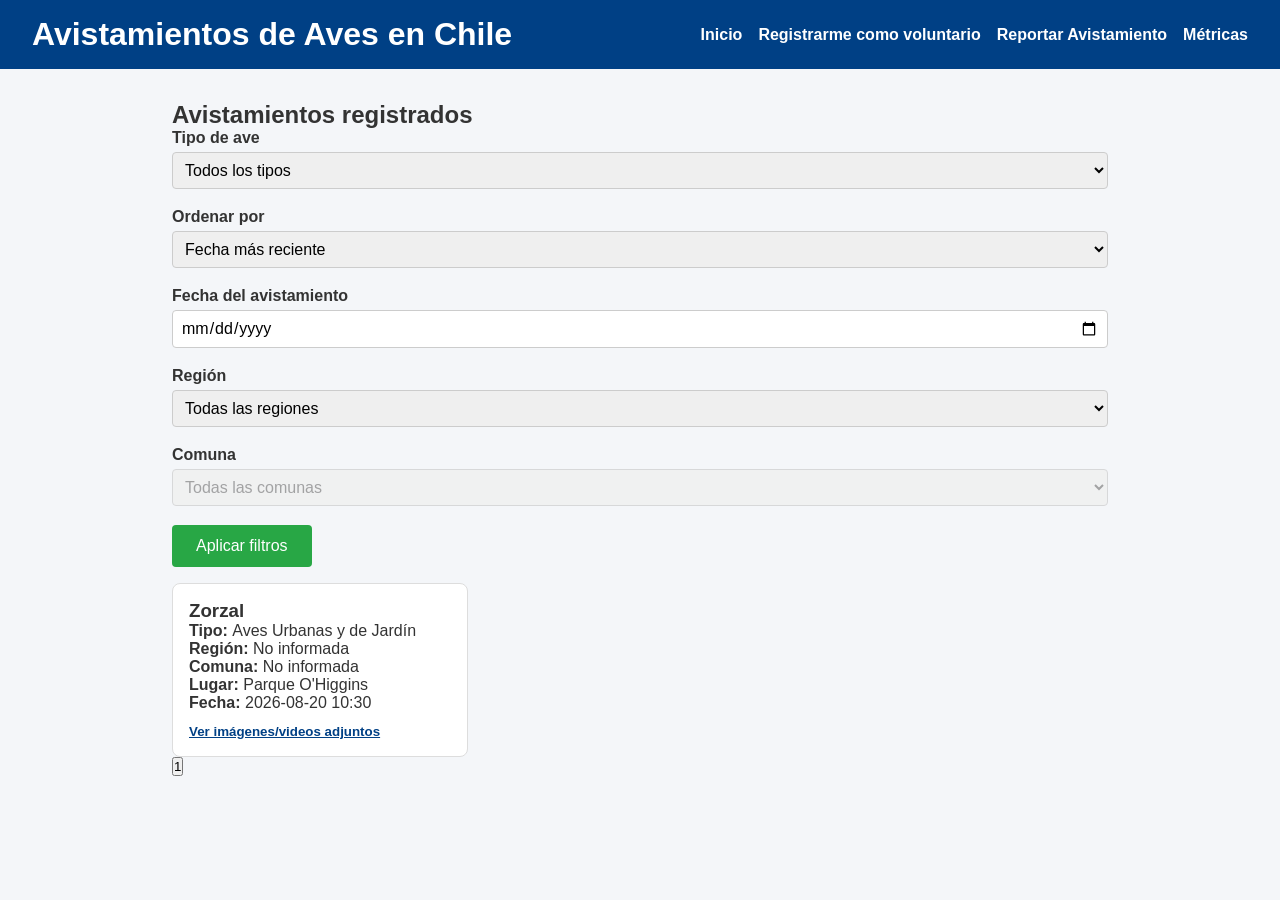
<file: index.html>
<!DOCTYPE html>
<html lang="es">
<head>
    <meta charset="UTF-8">
    <meta name="viewport" content="width=device-width, initial-scale=1.0">
    <title>Avistamientos de Aves en Chile</title>
    <link rel="stylesheet" href="style.css">
</head>
<body>

    <header>
        <h1>Avistamientos de Aves en Chile</h1>
        <nav>
            <ul>
                <li><a href="index.html">Inicio</a></li>
                <li><a href="volunteer_register.html">Registrarme como voluntario</a></li>
                <li><a href="avistamiento_register.html">Reportar Avistamiento</a></li>
                <li><a href="métricas.html">Métricas</a></li>
            </ul>
        </nav>
    </header>

    <main>
        <section>
            <h2>Avistamientos registrados</h2>
            <form id="form-filtros" class="filtros" aria-label="Filtros de avistamientos">
                <div class="form-group">
                    <label for="filtro-tipo">Tipo de ave</label>
                    <select id="filtro-tipo">
                        <option value="">Todos los tipos</option>
                        <option value="urbanas_jardin">Aves Urbanas y de Jardín</option>
                        <option value="pajaros_canto">Pájaros de Canto y Silvestres</option>
                        <option value="rapaces_carroneras">Rapaces y Carroñeras</option>
                        <option value="acuaticas_nadadoras">Aves Acuáticas y Nadadoras</option>
                        <option value="zancudas_orilla">Aves Zancudas y de Orilla</option>
                        <option value="marinas_pelagicas">Aves Marinas y Pelágicas</option>
                        <option value="carpinteros_trepadores">Carpinteros y Trepadores</option>
                        <option value="perdices_terrestres">Palomas Silvestres y Perdices</option>
                    </select>
                </div>
                <div class="form-group">
                    <label for="filtro-orden">Ordenar por</label>
                    <select id="filtro-orden">
                        <option value="fecha-desc">Fecha más reciente</option>
                        <option value="fecha-asc">Fecha más antigua</option>
                        <option value="lugar-asc">Lugar (A-Z)</option>
                    </select>
                </div>
                <div class="form-group">
                    <label for="filtro-fecha">Fecha del avistamiento</label>
                    <input type="date" id="filtro-fecha">
                    <small id="aviso-filtro-fecha" class="mensaje-campo"></small>
                </div>
                <div class="form-group">
                    <label for="filtro-region">Región</label>
                    <select id="filtro-region">
                        <option value="">Todas las regiones</option>
                    </select>
                </div>
                <div class="form-group">
                    <label for="filtro-comuna">Comuna</label>
                    <select id="filtro-comuna" disabled>
                        <option value="">Todas las comunas</option>
                    </select>
                </div>
                <button type="submit" class="btn-principal">Aplicar filtros</button>
            </form>
            <div id="contenedor-actividades" class="tarjetas-grid">
            </div>
            <nav id="paginacion" class="paginacion" aria-label="Páginas de avistamientos"></nav>
        </section>
    </main>

    <script src="val_index.js"></script>
</body>
</html>
</file>
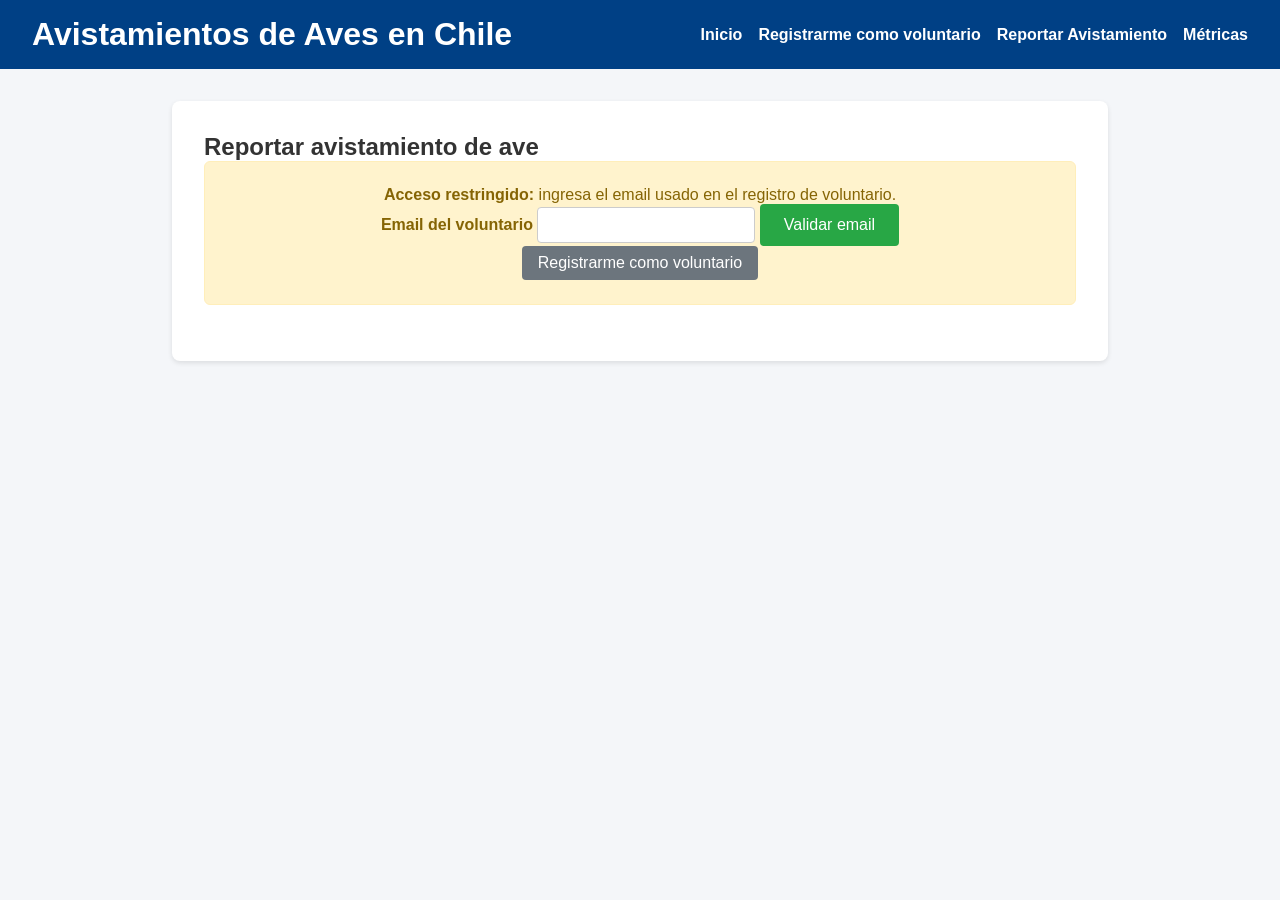
<file: avistamiento_register.html>
<!DOCTYPE html>
<html lang="es">
<head>
    <meta charset="UTF-8">
    <meta name="viewport" content="width=device-width, initial-scale=1.0">
    <title>Reportar avistamiento de ave</title>
    <link rel="stylesheet" href="style.css">
</head>
<body>

    <header>
        <h1>Avistamientos de Aves en Chile</h1>
        <nav>
            <ul>
                <li><a href="index.html">Inicio</a></li>
                <li><a href="volunteer_register.html">Registrarme como voluntario</a></li>
                <li><a href="avistamiento_register.html">Reportar Avistamiento</a></li>
                <li><a href="métricas.html">Métricas</a></li>
            </ul>
        </nav>
    </header>

    <main>
        <section class="form-container">
            <h2>Reportar avistamiento de ave</h2>

            <div id="acceso-voluntario" class="alerta-box">
                <p><strong>Acceso restringido:</strong> ingresa el email usado en el registro de voluntario.</p>
                <form id="form-acceso-voluntario" novalidate>
                    <label for="email-acceso">Email del voluntario</label>
                    <input type="email" id="email-acceso" required>
                    <span id="aviso-acceso" class="mensaje-campo" role="alert"></span>
                    <button type="submit" class="btn-principal">Validar email</button>
                </form>
                <a href="volunteer_register.html" class="btn-secundario">Registrarme como voluntario</a>
            </div>

            <!-- Formulario habilitado solo si es voluntario -->
            <form id="form-actividad" class="hidden" action="#" method="POST" enctype="multipart/form-data" novalidate>
                
                <p class="ayuda">Los campos marcados con (*) son obligatorios. La fecha no puede ser futura ni tener más de un año de antigüedad.</p>

                <div class="form-group">
                    <label for="region">Región (*):</label>
                    <select id="region" name="region" required>
                        <option value="">-- Seleccione Región --</option>
                    </select>
                    <span id="aviso-region-avistamiento" class="mensaje-campo" role="alert"></span>
                </div>

                <div class="form-group">
                    <label for="comuna">Comuna (*):</label>
                    <select id="comuna" name="comuna" required disabled>
                        <option value="">-- Seleccione Comuna --</option>
                    </select>
                    <span id="aviso-comuna-avistamiento" class="mensaje-campo" role="alert"></span>
                </div>

                <div class="form-group">
                    <label for="sector">Lugar del avistamiento (opcional):</label>
                    <input type="text" id="sector" name="sector" maxlength="100" placeholder="Ej: Parque O'Higgins">
                </div>

                <div class="form-group">
                    <label for="tipo_ave">Tipo de ave (*):</label>
                    <select id="tipo_ave" name="tipo_ave" required>
                        <option value="">-- Seleccione tipo --</option>
                        <option value="urbanas_jardin">Aves Urbanas y de Jardín</option>
                        <option value="pajaros_canto">Pájaros de Canto y Silvestres</option>
                        <option value="rapaces_carroneras">Rapaces y Carroñeras</option>
                        <option value="acuaticas_nadadoras">Aves Acuáticas y Nadadoras</option>
                        <option value="zancudas_orilla">Aves Zancudas y de Orilla</option>
                        <option value="marinas_pelagicas">Aves Marinas y Pelágicas</option>
                        <option value="carpinteros_trepadores">Carpinteros y Trepadores</option>
                        <option value="perdices_terrestres">Palomas Silvestres y Perdices</option>
                    </select>
                    <small id="descripcion-tipo-ave" class="mensaje-campo"></small>
                    <span id="aviso-tipo-ave" class="mensaje-campo" role="alert"></span>
                </div>

                <div class="form-group">
                    <label for="nombre_ave">Nombre del ave (*):</label>
                    <input type="text" id="nombre_ave" name="nombre_ave" minlength="2" maxlength="80" required placeholder="Ej: Loica">
                    <span id="aviso-nombre-ave" class="mensaje-campo" role="alert"></span>
                </div>

                <div class="form-group">
                    <label for="fecha_avistamiento">Fecha del avistamiento (*):</label>
                    <input type="date" id="fecha_avistamiento" name="fecha_avistamiento" required>
                       <span id="aviso-fecha" class="mensaje-campo" role="alert"></span>
                </div>

                <div class="form-group">
                    <label for="hora_avistamiento">Hora del avistamiento (*):</label>
                    <input type="time" id="hora_avistamiento" name="hora_avistamiento" required>
                       <span id="aviso-hora" class="mensaje-campo" role="alert"></span>
                </div>

                <div class="form-group">
                    <label for="evidencia">Foto o video del avistamiento (mínimo 1, máximo 5) (*):</label>
                    <input type="file" id="evidencia" name="evidencia" accept="image/jpeg, image/png, image/webp, video/mp4, video/webm" multiple required>
                    <small>Formatos aceptados: JPG, PNG, WEBP, MP4 o WEBM.</small>
                </div>

                <button type="submit" class="btn-principal">Registrar este Avistamiento</button>
            </form>
        </section>
    </main>

    <!-- Modal de Confirmación -->
    <section id="modal-confirmacion" class="modal hidden" role="dialog" aria-modal="true" aria-labelledby="titulo-confirmacion">
        <article class="modal-contenido">
            <h3 id="titulo-confirmacion">¿Confirmar publicación del avistamiento?</h3>
            <p>El avistamiento quedará registrado bajo tu firma de voluntario autorizado.</p>
            <footer class="modal-acciones">
                <button type="button" id="btn-confirmar-si" class="btn-principal">Sí, publicar</button>
                <button type="button" id="btn-confirmar-no" class="btn-secundario">Revisar</button>
            </footer>
        </article>
    </section>


    <script src="validaciones_registrado.js"></script>
    <script src="valReguin_comuna.js"></script>
</body>
</html>
</file>
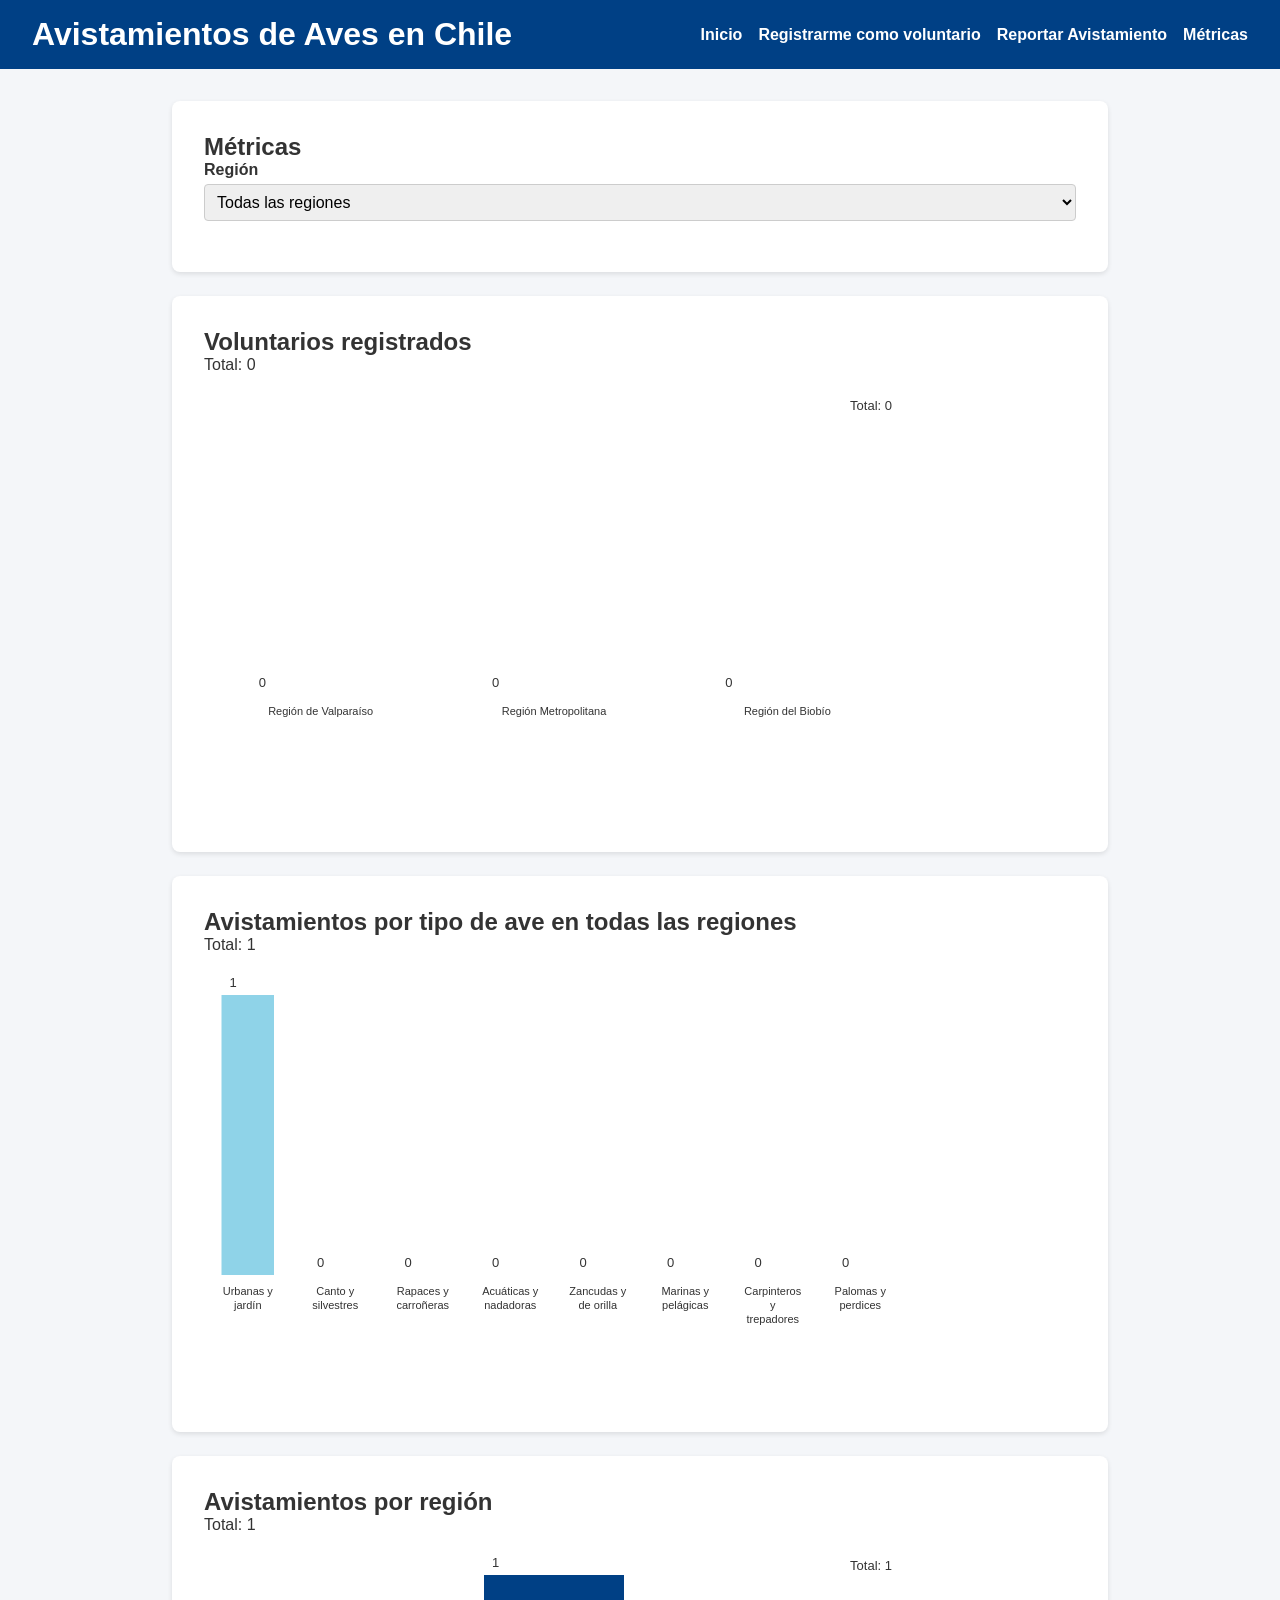
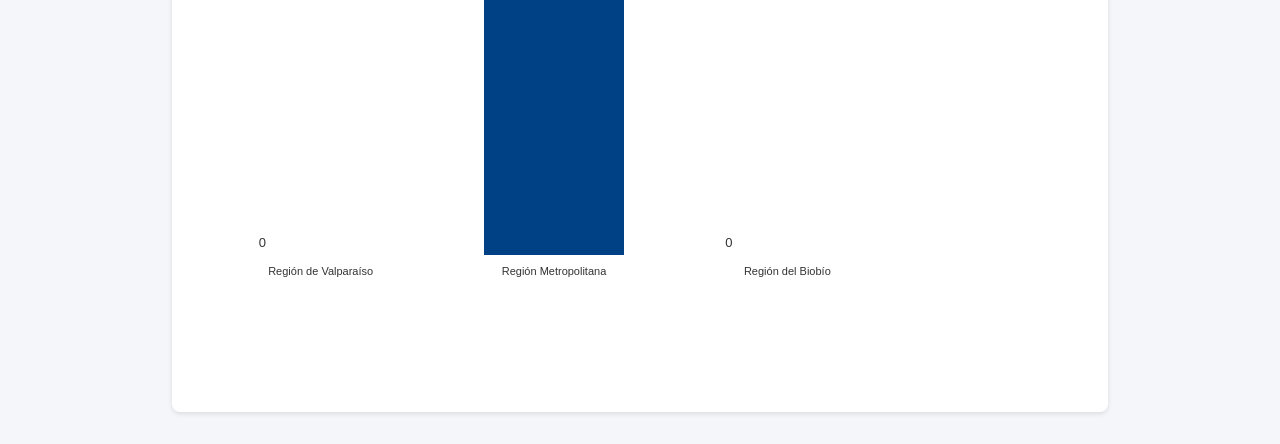
<file: métricas.html>
<!DOCTYPE html>
<html lang="es">
<head>
	<meta charset="UTF-8">
	<meta name="viewport" content="width=device-width, initial-scale=1.0">
	<title>Métricas de avistamientos</title>
	<link rel="stylesheet" href="style.css">
</head>
<body>
	<header>
		<h1>Avistamientos de Aves en Chile</h1>
		<nav>
			<ul>
				<li><a href="index.html">Inicio</a></li>
				<li><a href="volunteer_register.html">Registrarme como voluntario</a></li>
				<li><a href="avistamiento_register.html">Reportar Avistamiento</a></li>
				<li><a href="métricas.html">Métricas</a></li>
			</ul>
		</nav>
	</header>

	<main>
		<section class="form-container">
			<h2>Métricas</h2>
			<form id="form-metricas" class="filtros">
				<div class="form-group">
					<label for="metrica-region">Región</label>
					<select id="metrica-region">
						<option value="">Todas las regiones</option>
					</select>
				</div>
			</form>
		</section>

		<section class="metricas-grid">
			<article class="form-container">
				<h2>Voluntarios registrados</h2>
				<p id="resumen-usuarios"></p>
				<canvas id="grafico-usuarios" width="700" height="430">Gráfico de voluntarios registrados.</canvas>
			</article>
			<article class="form-container">
				<h2 id="titulo-avistamientos-tipo">Avistamientos por tipo de ave en todas las regiones</h2>
				<p id="resumen-avistamientos"></p>
				<canvas id="grafico-avistamientos" width="700" height="430">Gráfico de avistamientos por tipo de ave.</canvas>
			</article>
			<article class="form-container">
				<h2>Avistamientos por región</h2>
				<p id="resumen-avistamientos-region"></p>
				<canvas id="grafico-avistamientos-region" width="700" height="430">Gráfico de avistamientos por región.</canvas>
			</article>
		</section>
	</main>

	<script src="metricas.js"></script>
</body>
</html>
</file>
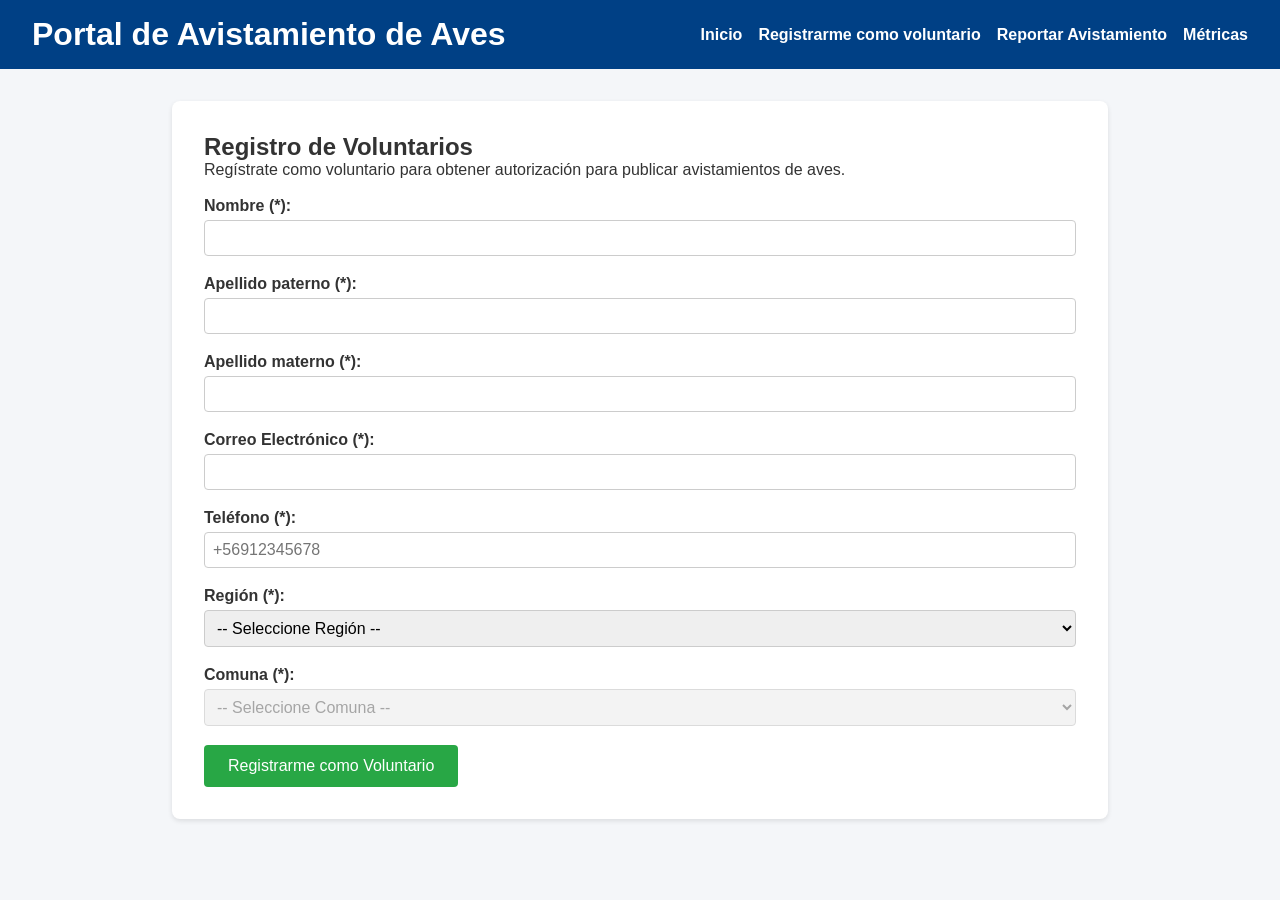
<file: volunteer_register.html>
<!DOCTYPE html>
<html lang="es">
<head>
    <meta charset="UTF-8">
    <meta name="viewport" content="width=device-width, initial-scale=1.0">
    <title>Registro de Voluntarios</title>
    <link rel="stylesheet" href="style.css">
</head>
<body>

    <header>
        <h1>Portal de Avistamiento de Aves</h1>
        <nav>
            <ul>
                <li><a href="index.html">Inicio</a></li>
                <li><a href="volunteer_register.html">Registrarme como voluntario</a></li>
                <li><a href="avistamiento_register.html">Reportar Avistamiento</a></li>
                <li><a href="métricas.html">Métricas</a></li>
            </ul>
        </nav>
    </header>

    <main>
        <section class="form-container">
            <h2>Registro de Voluntarios</h2>
            <p>Regístrate como voluntario para obtener autorización para publicar avistamientos de aves.</p>
            <br>
            
            <form id="form-voluntario" action="#" method="POST" novalidate>
                
                <!-- Datos personales -->
                <div class="form-group">
                    <label for="nombre_voluntario">Nombre (*):</label>
                    <input type="text" id="nombre_voluntario" name="nombre_voluntario" maxlength="50" required>
                    <span id="aviso-nombre" class="mensaje-campo" role="alert"></span>
                </div>

                <div class="form-group">
                    <label for="apellido_paterno">Apellido paterno (*):</label>
                    <input type="text" id="apellido_paterno" name="apellido_paterno" maxlength="50" required>
                    <span id="aviso-apellido-paterno" class="mensaje-campo" role="alert"></span>
                </div>

                <div class="form-group">
                    <label for="apellido_materno">Apellido materno (*):</label>
                    <input type="text" id="apellido_materno" name="apellido_materno" maxlength="50" required>
                    <span id="aviso-apellido-materno" class="mensaje-campo" role="alert"></span>
                </div>

                <!-- Email -->
                <div class="form-group">
                    <label for="email_voluntario">Correo Electrónico (*):</label>
                    <input type="email" id="email_voluntario" name="email_voluntario" required>
                    <span id="aviso-email" class="mensaje-campo" role="alert"></span>
                </div>

                <!-- Teléfono / Celular -->
                <div class="form-group">
                    <label for="telefono_voluntario">Teléfono (*):</label>
                    <input type="tel" id="telefono_voluntario" name="telefono_voluntario" placeholder="+56912345678" required>
                    <span id="aviso-telefono" class="mensaje-campo" role="alert"></span>
                </div>

                <!-- Región -->
                <div class="form-group">
                    <label for="region">Región (*):</label>
                    <select id="region" name="region" required>
                        <option value="">-- Seleccione Región --</option>
                    </select>
                    <span id="aviso-region" class="mensaje-campo" role="alert"></span>
                </div>

                <!-- Comuna -->
                <div class="form-group">
                    <label for="comuna">Comuna (*):</label>
                    <select id="comuna" name="comuna" required disabled>
                        <option value="">-- Seleccione Comuna --</option>
                    </select>
                    <span id="aviso-comuna" class="mensaje-campo" role="alert"></span>
                </div>


                <button type="submit" class="btn-principal">Registrarme como Voluntario</button>
            </form>
        </section>
    </main>

    <!-- Modal de Confirmación -->
    <div id="modal-confirmacion-voluntario" class="modal hidden">
        <div class="modal-contenido">
            <h3>¿Confirmar Registro?</h3>
            <p>Al confirmar, te registrarás localmente como voluntario habilitado para reportar actividades.</p>
            <div class="modal-acciones">
                <button id="btn-confirmar-voluntario-si" class="btn-principal">Sí, confirmar</button>
                <button id="btn-confirmar-voluntario-no" class="btn-secundario">Cancelar</button>
            </div>
        </div>
    </div>

    <script src="valReguin_comuna.js"></script>
    <script src="validaciones_voluntario.js"></script>
</body>
</html>
</file>
<file: style.css>
* {
    box-sizing: border-box;
    margin: 0;
    padding: 0;
    font-family: Arial, Helvetica, sans-serif;
}

body {
    background-color: #f4f6f9;
    color: #333;
    display: flex;
    flex-direction: column;
    min-height: 100vh;
}

header {
    background-color: #004085;
    color: #fff;
    padding: 1rem 2rem;
    display: flex;
    justify-content: space-between;
    align-items: center;
}

header nav ul {
    list-style: none;
    display: flex;
    gap: 1rem;
}

header nav a {
    color: #fff;
    text-decoration: none;
    font-weight: bold;
}

header nav a:hover {
    text-decoration: underline;
}

main {
    flex: 1;
    padding: 2rem;
    max-width: 1000px;
    margin: 0 auto;
    width: 100%;
}

footer {
    background-color: #222;
    color: #ccc;
    text-align: center;
    padding: 1rem;
    margin-top: 2rem;
}

.form-container, .detalle-container {
    background: #fff;
    padding: 2rem;
    border-radius: 8px;
    box-shadow: 0 2px 5px rgba(0,0,0,0.1);
}

.form-group {
    margin-bottom: 1.2rem;
    display: flex;
    flex-direction: column;
}

fieldset.form-group {
    border: 1px solid #ccc;
    padding: 1rem;
    border-radius: 6px;
}

legend {
    padding: 0 0.5rem;
    font-weight: bold;
}

label {
    margin-bottom: 0.3rem;
    font-weight: bold;
}

input, select, textarea {
    padding: 0.5rem;
    border: 1px solid #ccc;
    border-radius: 4px;
    font-size: 1rem;
}

.mensaje-campo {
    display: none;
    color: #b02a37;
    font-size: 0.875rem;
    margin-top: 0.25rem;
}

.mensaje-campo.visible {
    display: block;
}

.inline-inputs {
    display: flex;
    gap: 0.5rem;
    align-items: center;
}

.fecha-horario-row, .red-social-item {
    display: flex;
    gap: 0.5rem;
    margin-bottom: 0.5rem;
}

.btn-principal {
    background-color: #28a745;
    color: white;
    padding: 0.75rem 1.5rem;
    border: none;
    border-radius: 4px;
    cursor: pointer;
    font-size: 1rem;
    text-decoration: none;
    display: inline-block;
}

.btn-principal:hover {
    background-color: #218838;
}

.btn-secundario {
    background-color: #6c757d;
    color: white;
    padding: 0.5rem 1rem;
    border: none;
    border-radius: 4px;
    cursor: pointer;
    text-decoration: none;
    display: inline-block;
}

.btn-secundario:hover {
    background-color: #5a6268;
}

/* CAJA DE ALERTA DE VOLUNTARIO */
.alerta-box {
    background-color: #fff3cd;
    color: #856404;
    border: 1px solid #ffeeba;
    padding: 1.5rem;
    border-radius: 6px;
    margin-bottom: 1.5rem;
    text-align: center;
}

.info-voluntario-activa {
    background-color: #e2e3e5;
    padding: 0.75rem;
    border-radius: 4px;
    border-left: 4px solid #004085;
}

.tarjetas-grid {
    display: grid;
    grid-template-columns: repeat(auto-fill, minmax(280px, 1fr));
    gap: 1.5rem;
    margin-top: 1rem;
}

.tarjeta-actividad {
    background: #fff;
    border: 1px solid #ddd;
    border-radius: 8px;
    overflow: hidden;
}

.tarjeta-actividad img {
    width: 100%;
    height: 180px;
    object-fit: cover;
}

.tarjeta-contenido {
    padding: 1rem;
}

.ver-adjuntos {
    margin-top: 0.75rem;
    padding: 0;
    border: 0;
    background: transparent;
    color: #004085;
    cursor: pointer;
    text-decoration: underline;
    font-weight: bold;
}

.adjuntos-tarjeta {
    display: grid;
    gap: 0.75rem;
    margin-top: 0.75rem;
}

.adjuntos-tarjeta img,
.adjuntos-tarjeta video {
    width: 100%;
    max-height: 220px;
    object-fit: contain;
    border-radius: 4px;
    background: #f4f6f9;
}

.galeria-grid {
    display: grid;
    grid-template-columns: repeat(auto-fill, minmax(150px, 1fr));
    gap: 1rem;
    margin: 1rem 0;
}

.galeria-grid img {
    width: 100%;
    height: 120px;
    object-fit: cover;
    border-radius: 4px;
}

.info-bloque {
    margin-bottom: 1.5rem;
}

.modal {
    position: fixed;
    top: 0;
    left: 0;
    width: 100%;
    height: 100%;
    background-color: rgba(0,0,0,0.5);
    display: flex;
    justify-content: center;
    align-items: center;
}

.modal.hidden, .alerta-box.hidden, .hidden {
    display: none !important;
}

.modal-contenido {
    background: white;
    padding: 2rem;
    border-radius: 8px;
    text-align: center;
    max-width: 400px;
}

.modal-acciones {
    margin-top: 1.5rem;
    display: flex;
    justify-content: space-around;
}

.metricas-grid {
    display: grid;
    gap: 1.5rem;
    margin-top: 1.5rem;
}

.metricas-grid canvas {
    display: block;
    width: 100%;
    max-width: 700px;
    height: auto;
    margin-top: 1rem;
}
</file>
